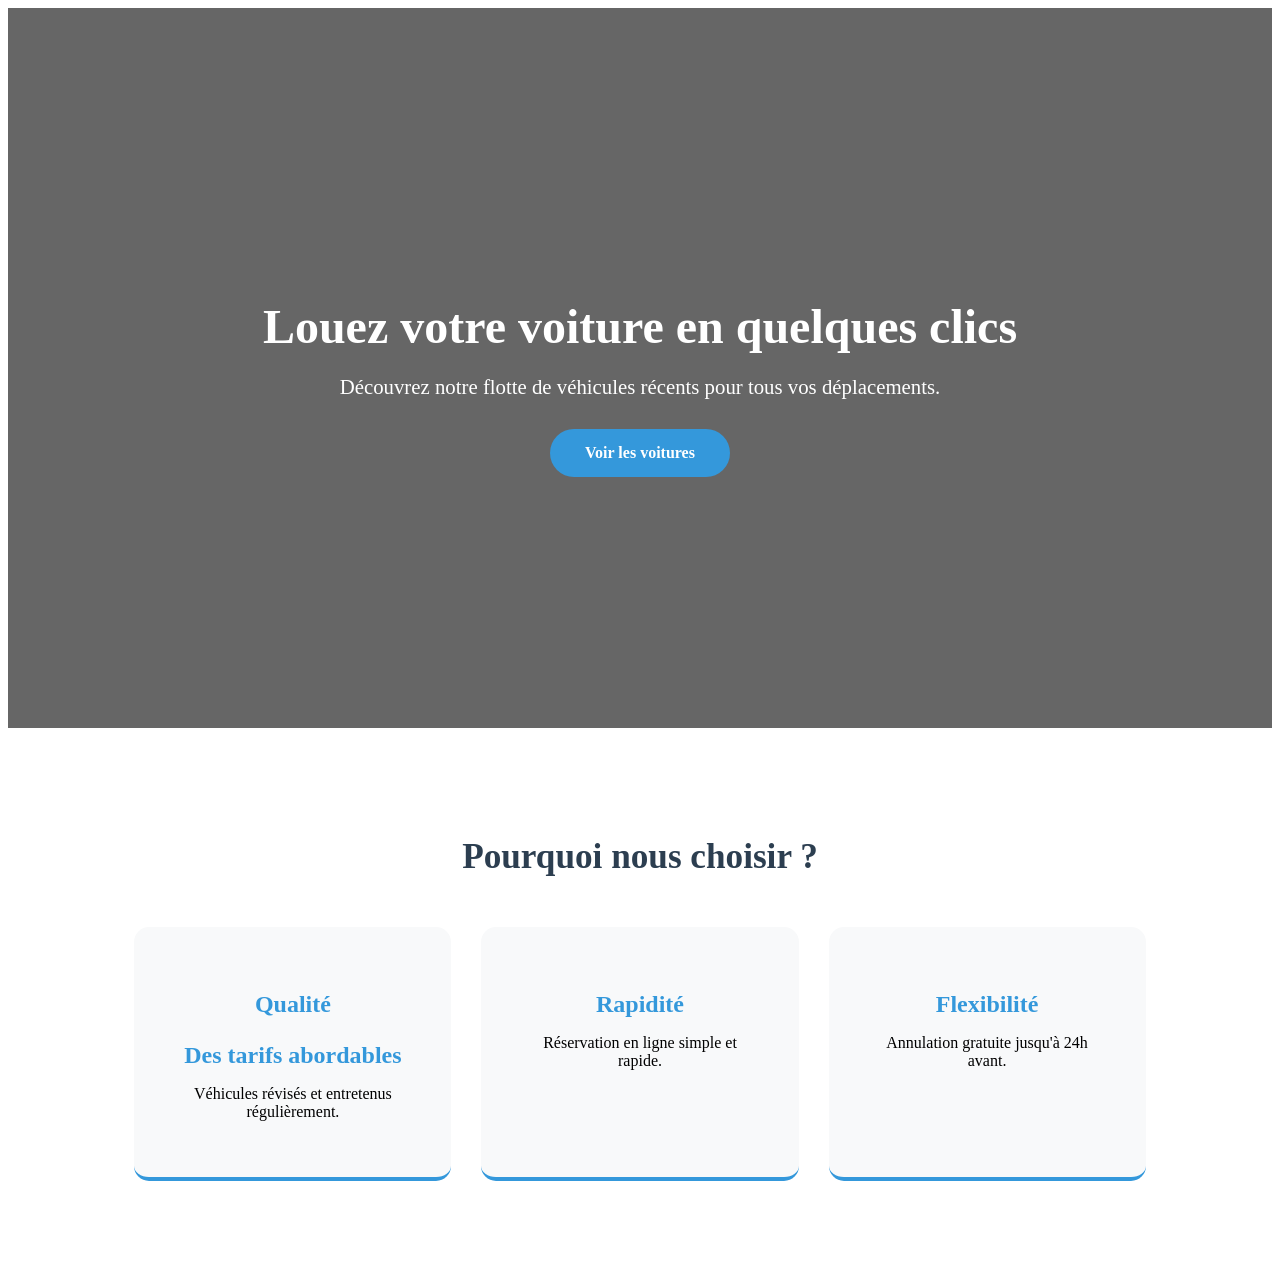
<file: index.html>
<!DOCTYPE html>
<html lang="fr">
<head>
    <meta charset="UTF-8">
    <meta name="viewport" content="width=device-width, initial-scale=1.0">
    <title> Accueil - Luxe Car Rental </title>
    <link rel="stylesheet" href="../Style.css/Acc.css">
</head>
<body>

    <main>
    <section >
        <div >
            <h1>Louez votre voiture en quelques clics</h1>
            <p>Découvrez notre flotte de véhicules récents pour tous vos déplacements.</p>
            <a href="catalogue.html" >Voir les voitures</a>
        </div>
        </section>
<section >
<h2>Pourquoi nous choisir ?</h2>
   <div>
     <article>
      <h3>Qualité</h3>
        <h3>Des tarifs abordables</h3>
        <p>Véhicules révisés et entretenus régulièrement.</p>
        </article>
        <article>
                    <h3>Rapidité</h3>
                    <p>Réservation en ligne simple et rapide.</p>
                </article>
                <article>
                    <h3>Flexibilité</h3>
                    <p>Annulation gratuite jusqu'à 24h avant.</p>
                </article>
            </div>
        </section>
    </main>
</body>
</html>
</file>
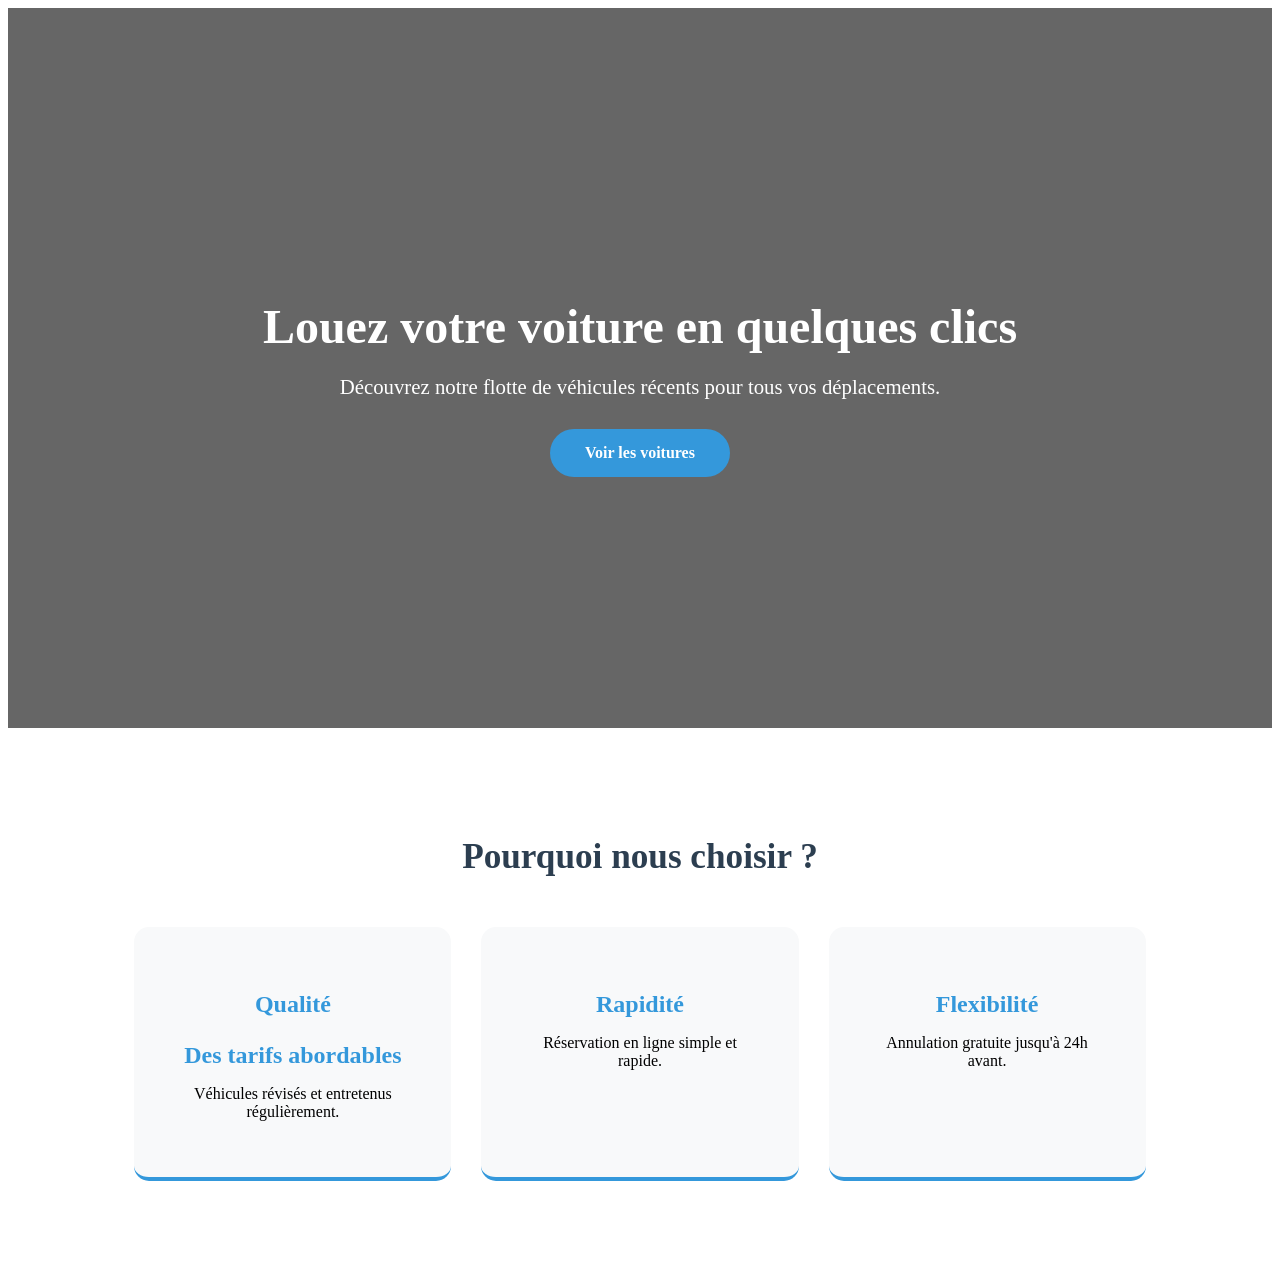
<file: Acc.html>
<!DOCTYPE html>
<html lang="fr">
<head>
    <meta charset="UTF-8">
    <meta name="viewport" content="width=device-width, initial-scale=1.0">
    <title> Accueil - Luxe Car Rental </title>
    <link rel="stylesheet" href="../Style.css/Acc.css">
</head>
<body>

    <main>
    <section >
        <div >
            <h1>Louez votre voiture en quelques clics</h1>
            <p>Découvrez notre flotte de véhicules récents pour tous vos déplacements.</p>
            <a href="catalogue.html" >Voir les voitures</a>
        </div>
        </section>
<section >
<h2>Pourquoi nous choisir ?</h2>
   <div>
     <article>
      <h3>Qualité</h3>
        <h3>Des tarifs abordables</h3>
        <p>Véhicules révisés et entretenus régulièrement.</p>
        </article>
        <article>
                    <h3>Rapidité</h3>
                    <p>Réservation en ligne simple et rapide.</p>
                </article>
                <article>
                    <h3>Flexibilité</h3>
                    <p>Annulation gratuite jusqu'à 24h avant.</p>
                </article>
            </div>
        </section>
    </main>
</body>
</html>
</file>
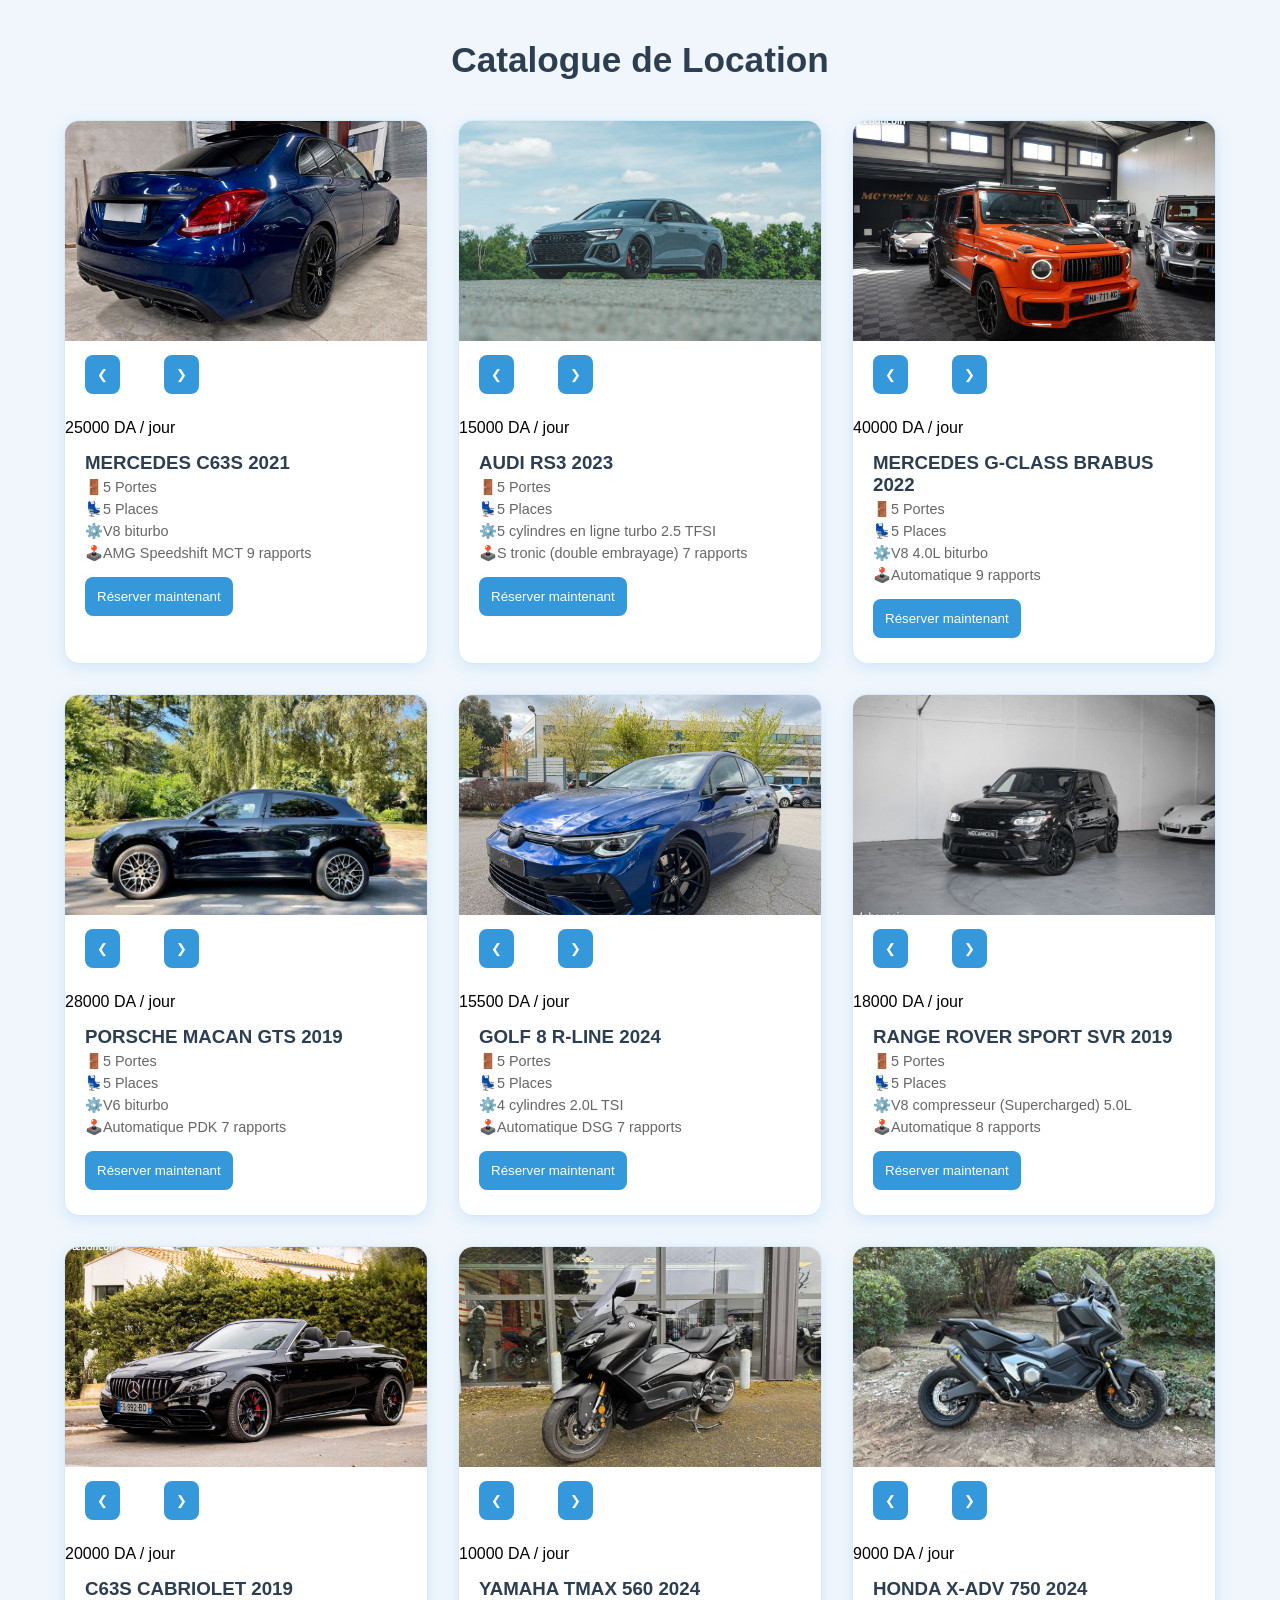
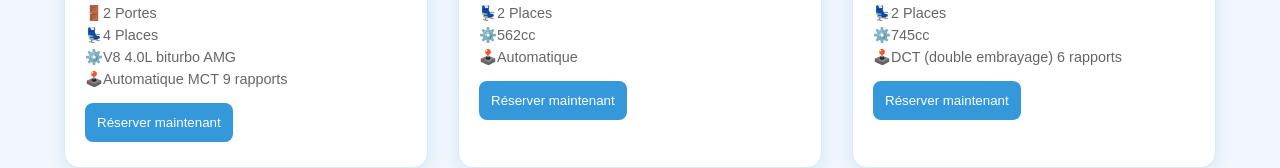
<file: catalogue.html>
<!DOCTYPE html>
<html lang="fr">
<head>
    <meta charset="UTF-8">
    <meta name="viewport" content="width=device-width, initial-scale=1.0">
    <title>Luxe Car Rental</title>
    <link rel="stylesheet" href="../Style.css/catalogue.css">
</head>
<body>
    <header>
        <h2>Catalogue de Location</h2>
    </header>

    <div id="catalogue" class="container"></div>

    <script src="../javascript/catalogue.js"></script>
</body>
</html>
</file>
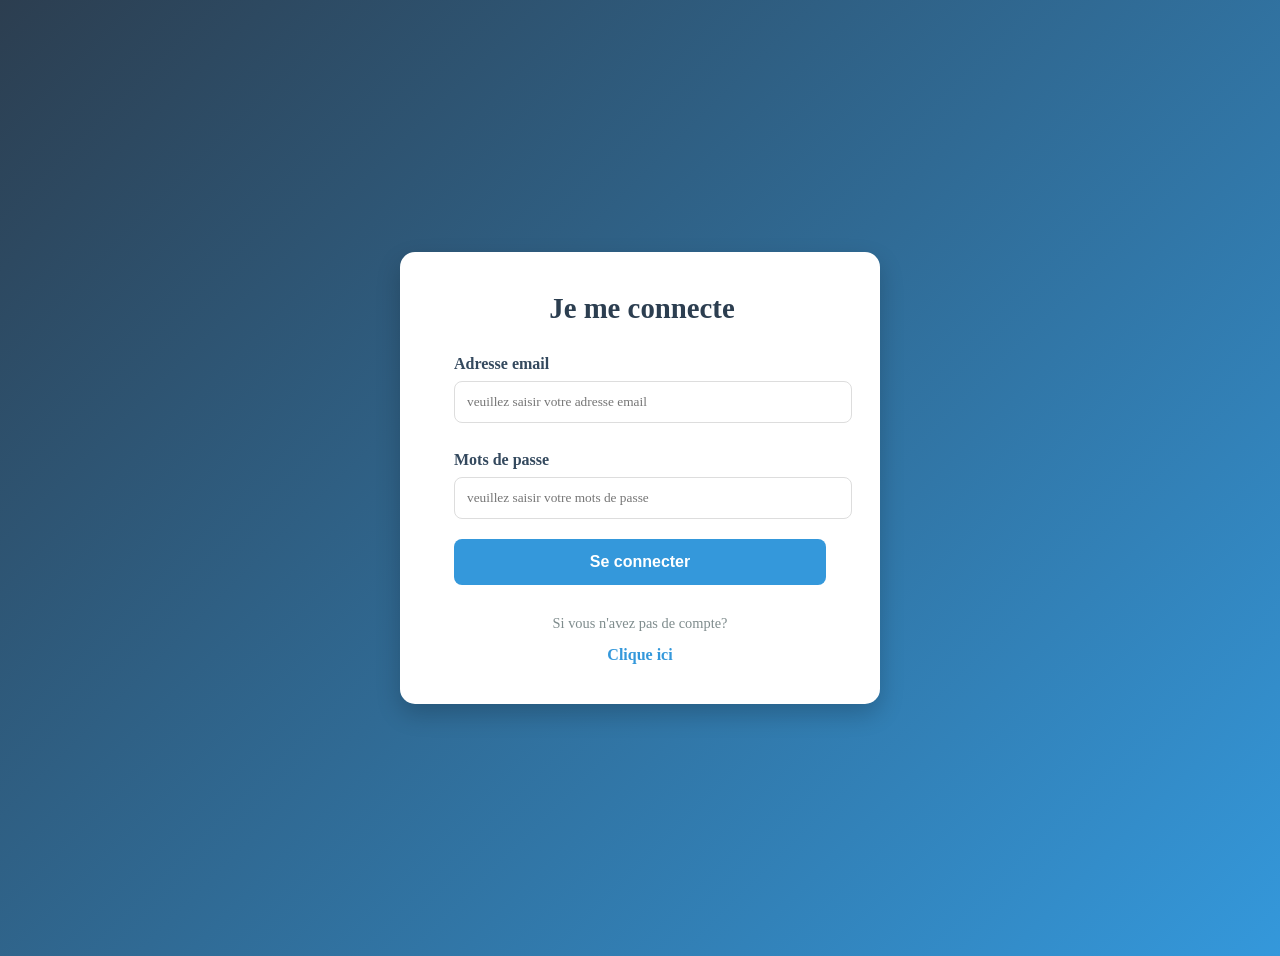
<file: cnx.html>
<!DOCTYPE html>
<html lang="fr">
<head>
    <meta charset="UTF-8">
    <meta name="viewport" content="width=device-width, initial-scale=1.0">
    <title>Connexion - Luxe Car Rental</title>
    <link rel="stylesheet" href="../Style.css/cnx.css">
</head>
<body>
    <form  action="cnx.html"  method="post"> 
        <fieldset>
            <legend>Je me connecte  </legend>
            <label for="adresse">Adresse email</label>
         <input type="email" name="EM" id="adresse"  placeholder="veuillez saisir votre adresse email  "><br><br>
         <label for="mdp" > Mots de passe</label>
         <input type="password" name="mp" id="mdp" placeholder="veuillez saisir votre mots de passe "><br>
         <input type="submit" value="Se connecter">
        </fieldset>
      <p>Si vous n'avez pas de compte?</p> <a href="Inscr.html"> Clique ici </a>
      
        
        </form>

</body>
</html>
</file>
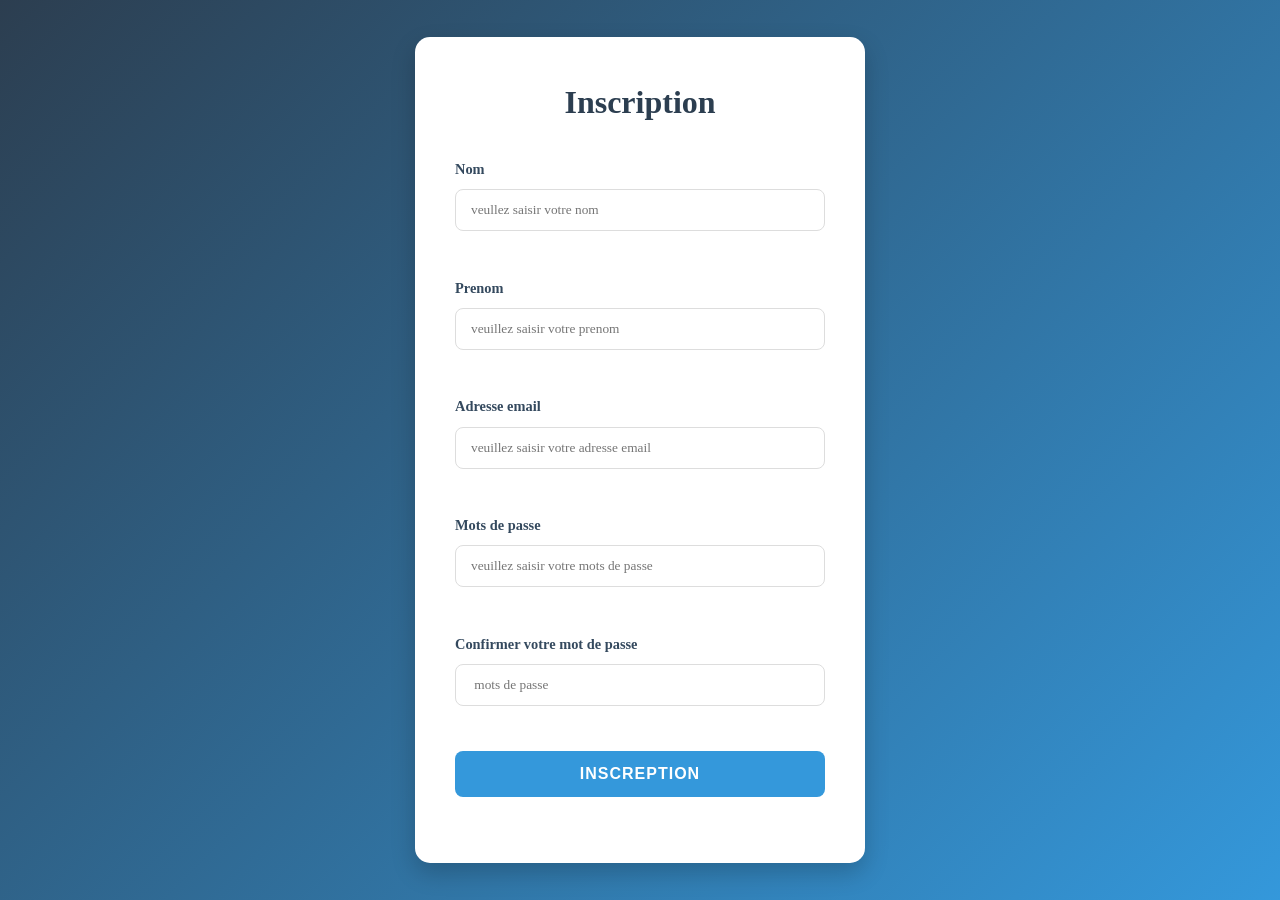
<file: Inscr.html>
<!DOCTYPE html>
<html lang="fr">
    <head>
        <meta charset="UTF-8">
        <meta name="viewport" content="width=device-width, initial-scale=1.0">
        <title>Inscription - Luxe Car Rental</title>
        <link rel="stylesheet" href="../Style.css/projet.css"> 
        <link rel="stylesheet" href="../Style.css/insc.css">
    </head>
<body>
    <form  action="Inscr.html" method="post">
        <fieldset>
            <legend>inscription</legend>
            <label for="nom" > Nom </label> 
            <input type="text" name="nom" id="nom" placeholder="veullez saisir votre nom" required> <br><br>
            <label for="prenom" >Prenom</label> 
            <input type="text" name="prenom" id="prenom" placeholder="veuillez saisir votre prenom" required> <br><br>
            <label for="eml" >Adresse email</label>
         <input type="email" name="eml" id="eml" placeholder="veuillez saisir votre adresse email " required> <br><br>
    
         <label for="mdp1">Mots de passe </label>
         <input type="password" name="mp1" id="mdp1"  placeholder="veuillez saisir votre mots de passe " required> <br><br>
         <label for="mdp2" >Confirmer votre mot de passe </label>
         <input type="password" name="mp2" id="mdp2" placeholder=" mots de passe " required> <br><br>
         <input type="submit" value="inscreption"/> <br><br>
        </fieldset>
        
        </form>
        <script src="../javascript/Insc.js"></script>

</body>
</html>
</file>
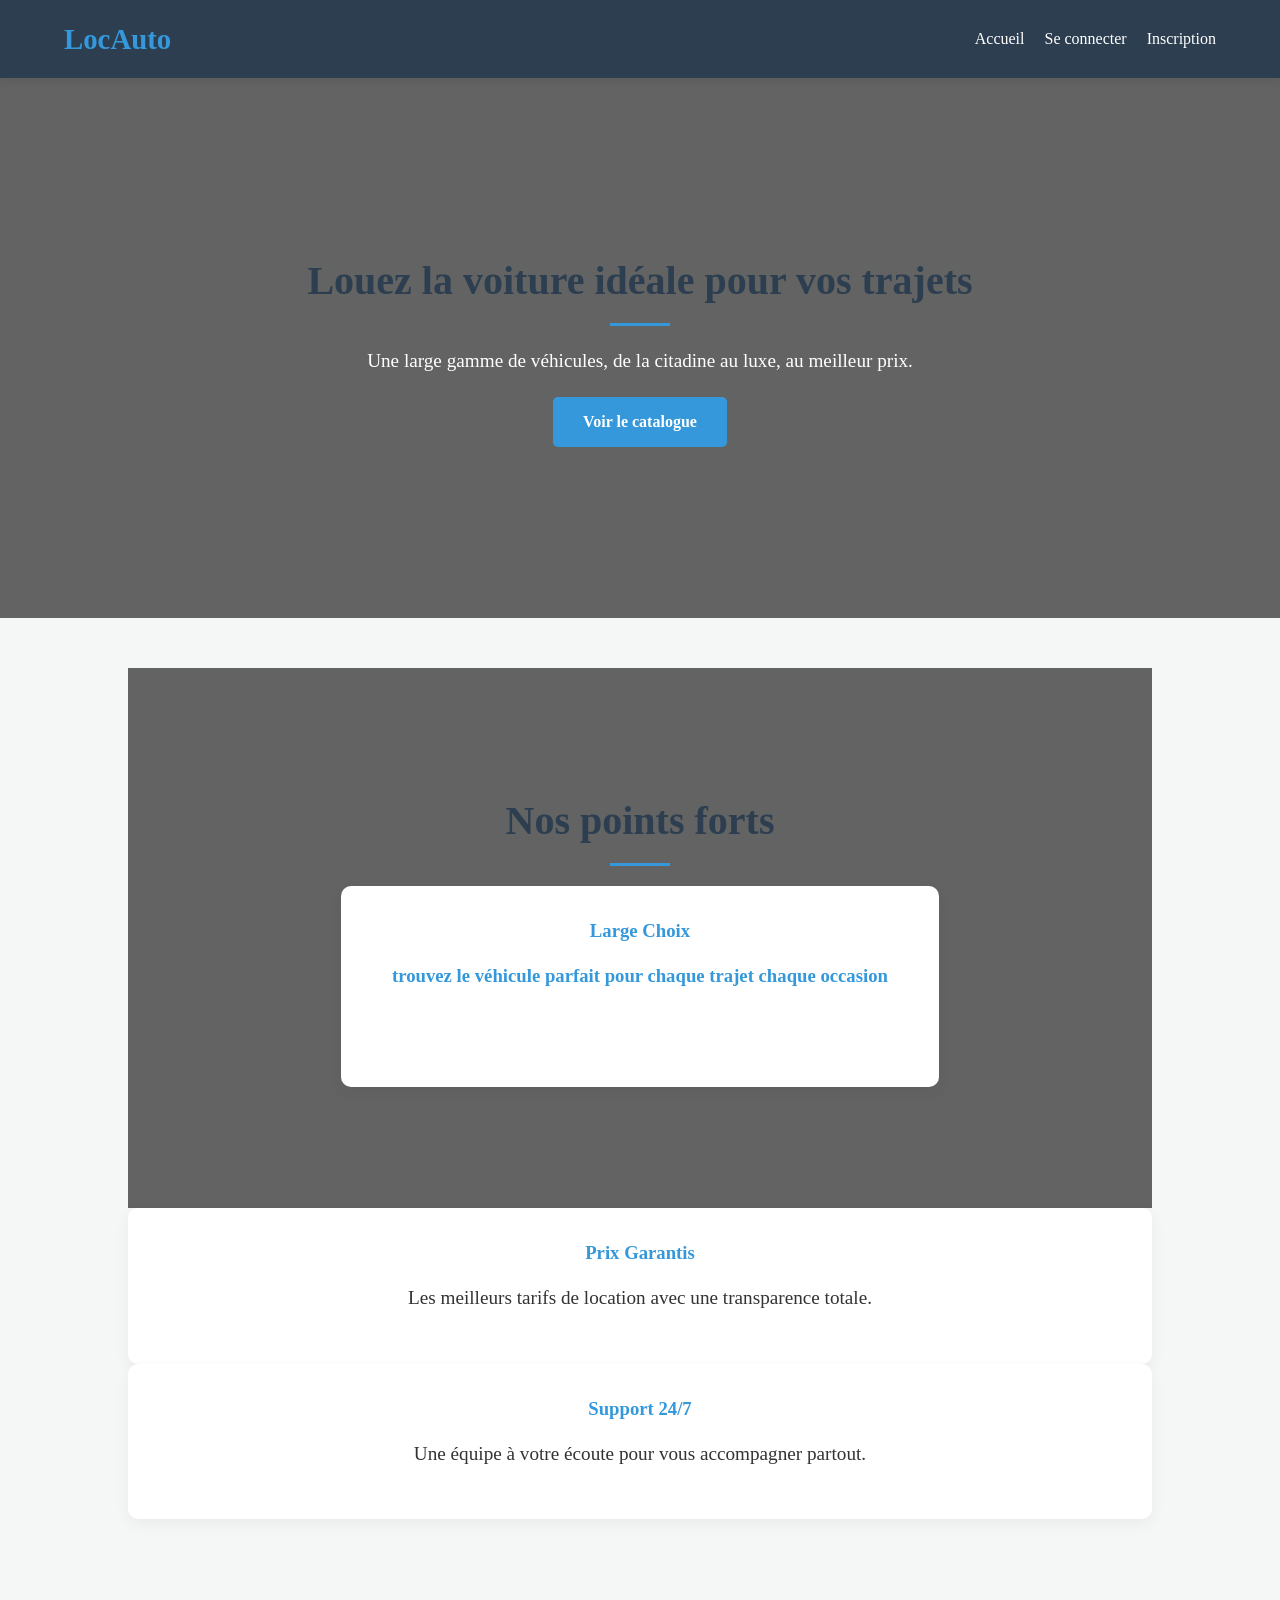
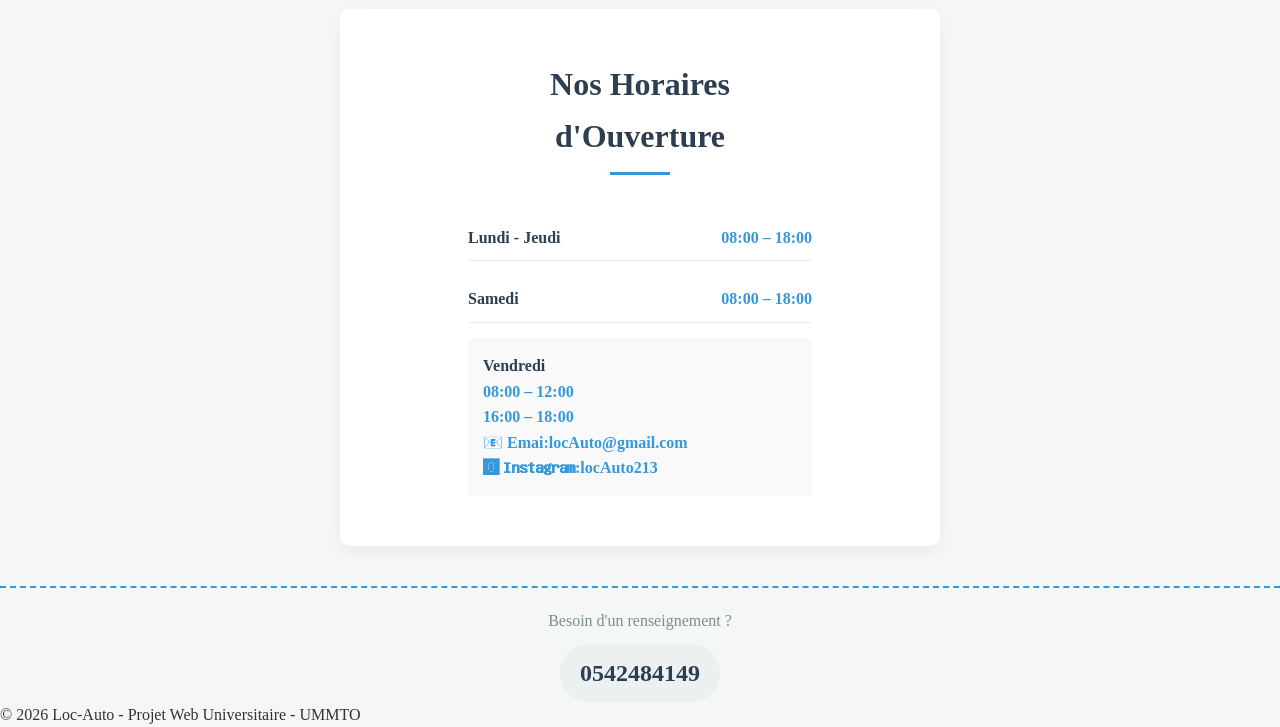
<file: projet.html>
<!DOCTYPE html>
<html lang="fr">
<head>
    <meta charset="UTF-8">
    <meta name="viewport" content="width=device-width, initial-scale=1.0">
    <title>loc-Auto | Luxe Car Rental</title>
    <link rel="stylesheet" href="../Style.css/projet.css">
</head>
<body>

<header>
        <h1>LocAuto</h1>
        <nav>
            <ul>
                <li><a href="Acc.html">Accueil</a></li>
                <li><a href="cnx.html">Se connecter</a></li>
                <li><a href="./Inscr.html">Inscription</a></li>
            </ul>
        </nav>
</header>

    <main>
        <section >
            <h2>Louez la voiture idéale pour vos trajets</h2>
            <p>Une large gamme de véhicules, de la citadine au luxe, au meilleur prix.</p>
            <a href="catalogue.html">Voir le catalogue</a>
        </section>

        <section >
            <section>
                <h2>Nos points forts</h2>
                <div class="section-points-forts"> <article>
                        <h3>Large Choix</h3>
                        <h3> trouvez le véhicule parfait pour chaque trajet chaque occasion</h3>
                        <p>Des SUV, des citadines et des voitures de luxe adaptées à vos besoins.</p>
                    </article>
                    </div>
            </section>
            <article>
                <h3>Prix Garantis</h3>
                <p>Les meilleurs tarifs de location avec une transparence totale.</p>
            </article>
            
            <article>
                <h3>Support 24/7</h3>
                <p>Une équipe à votre écoute pour vous accompagner partout.</p>
            </article>
        </section>
    </main>
    <section class="horaires">
        <h2>Nos Horaires d'Ouverture</h2>
        <div class="horaires-container">
            <div class="horaire-item">
                <strong>Lundi - Jeudi</strong>
                <span>08:00 – 18:00</span>
            </div>
            <div class="horaire-item">
                <strong>Samedi</strong>
                <span>08:00 – 18:00</span>
            </div>
            <div class="horaire-item vendredi">
                <strong>Vendredi</strong>
                <span>08:00 – 12:00</span>
                <span>16:00 – 18:00</span>
                <span>📧  Emai:locAuto@gmail.com </span>
                <span>  🅾  𝐈𝐧𝐬𝐭𝐚𝐠𝐫𝐚𝐦:locAuto213 </span>
            </div>
        </div>
    </section>
    <div class="contact-info">
        <p>Besoin d'un renseignement ?</p>
        <a href="tel:+213542484149" class="phone-link">
             0542484149 
        </a>
    </div>
    
        <p>© 2026 Loc-Auto - Projet Web Universitaire - UMMTO</p>
    
</body>
</html>
</file>
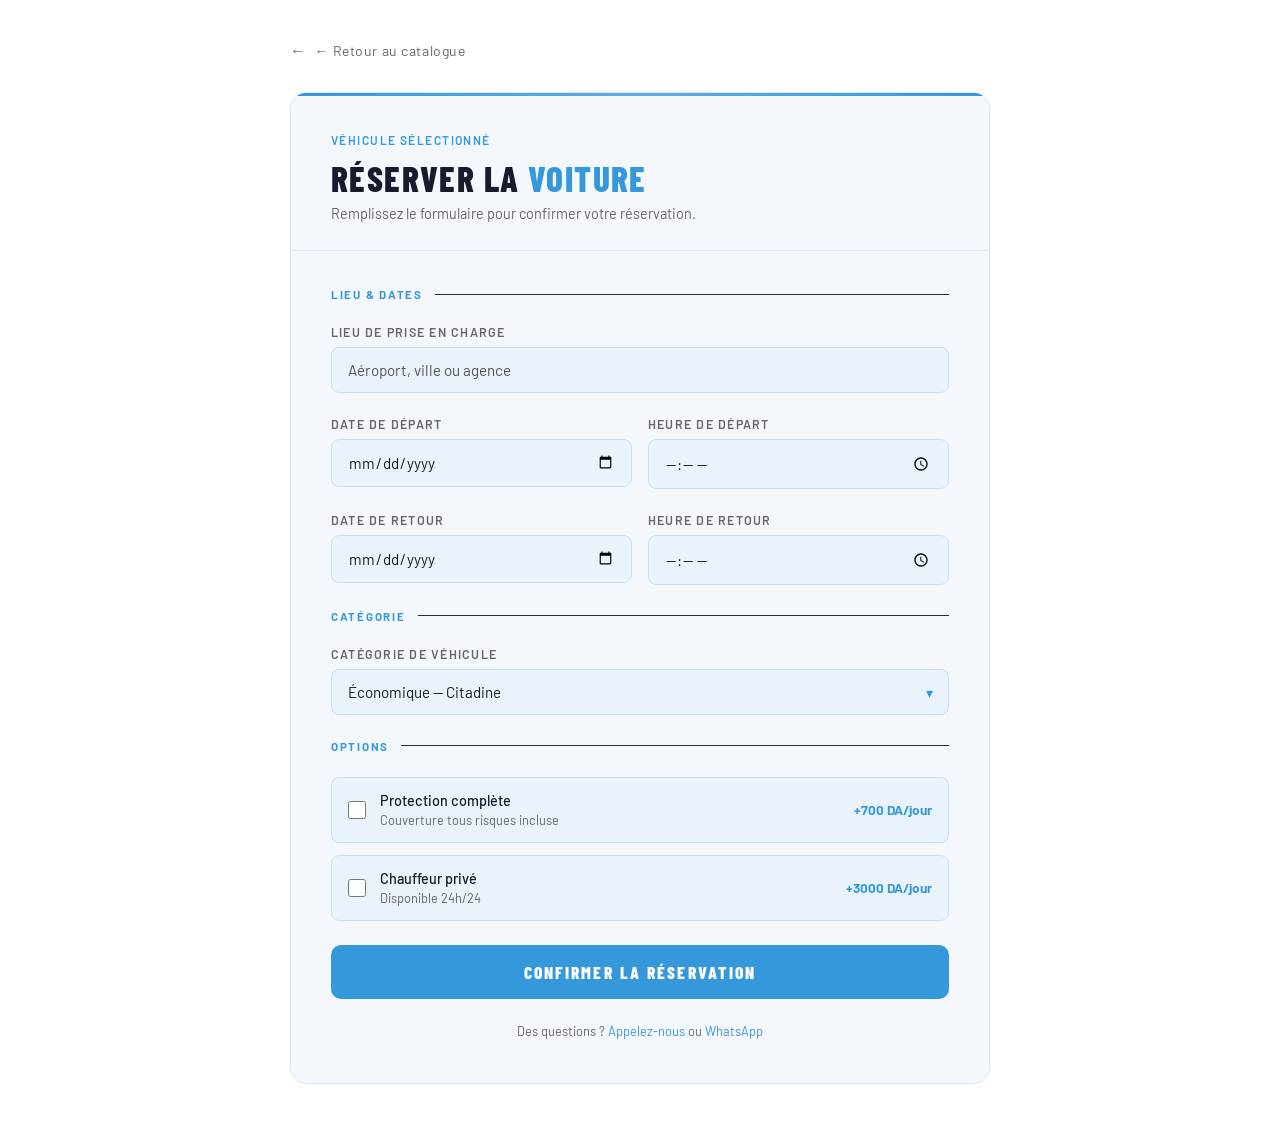
<file: res.html>
<!DOCTYPE html>
<html lang="fr">
<head>
    <meta charset="UTF-8">
    <meta name="viewport" content="width=device-width, initial-scale=1.0">
    <title>Réservation — Luxe Car Rental</title>
    <link rel="preconnect" href="https://fonts.googleapis.com">
    <link href="https://fonts.googleapis.com/css2?family=Barlow:wght@400;500;600;700&family=Barlow+Condensed:wght@700;800&display=swap" rel="stylesheet">
    <link rel="stylesheet" href="../Style.css/res.css">
</head>
<body>

<div class="booking-wrapper">

    <a class="back-link" href="catalogue.html">← Retour au catalogue</a>

    <div class="booking-container">

        <div class="booking-header">
            <span class="label-voiture" id="label-voiture">Véhicule sélectionné</span>
            <h2>Réserver la <span class="modele-nom" id="nom-modele">voiture</span></h2>
            <p id="sous-titre">Remplissez le formulaire pour confirmer votre réservation.</p>
        </div>

        <form class="booking-form" id="form-reservation" novalidate>

            <div class="section-label">Lieu &amp; Dates</div>

            <div class="input-group">
                <label for="location">Lieu de prise en charge</label>
                <input type="text" id="location" name="location"
                       placeholder="Aéroport, ville ou agence" required>
            </div>

            <div class="row">
                <div class="input-group">
                    <label for="pickup-date">Date de départ</label>
                    <input type="date" id="pickup-date" name="pickup-date" required>
                </div>
                <div class="input-group">
                    <label for="pickup-time">Heure de départ</label>
                    <input type="time" id="pickup-time" name="pickup-time" required>
                </div>
            </div>

            <div class="row">
                <div class="input-group">
                    <label for="return-date">Date de retour</label>
                    <input type="date" id="return-date" name="return-date" required>
                </div>
                <div class="input-group">
                    <label for="return-time">Heure de retour</label>
                    <input type="time" id="return-time" name="return-time" required>
                </div>
            </div>

            <div class="section-label">Catégorie</div>

            <div class="input-group">
                <label for="car-category">Catégorie de véhicule</label>
                <div class="select-wrapper">
                    <select id="car-category" name="car-category">
                        <option value="eco">Économique — Citadine</option>
                        <option value="suv">SUV / Break</option>
                        <option value="luxury">Luxe / Sport</option>
                        <option value="moto">Moto / Scooter</option>
                        <option value="util">Utilitaire</option>
                    </select>
                </div>
            </div>

            <div class="section-label">Options</div>

            <div class="options-group">
                <label class="option-item">
                    <input type="checkbox" name="insurance" id="opt-assurance">
                    <div class="option-text">
                        <span>Protection complète</span>
                        <small>Couverture tous risques incluse</small>
                    </div>
                    <span class="option-prix">+700 DA/jour</span>
                </label>
                <label class="option-item">
                    <input type="checkbox" name="chauffeur" id="opt-chauffeur">
                    <div class="option-text">
                        <span>Chauffeur privé</span>
                        <small>Disponible 24h/24</small>
                    </div>
                    <span class="option-prix">+3000 DA/jour</span>
                </label>
            </div>

            <div class="recap-prix" id="recap">
                <div class="recap-ligne">
                    <span id="recap-label">Location (1 jour)</span>
                    <span id="recap-base">—</span>
                </div>
                <div class="recap-ligne" id="recap-assurance-ligne">
                    <span>Protection complète</span>
                    <span id="recap-assurance">—</span>
                </div>
                <div class="recap-ligne" id="recap-chauffeur-ligne">
                    <span>Chauffeur privé</span>
                    <span id="recap-chauffeur">—</span>
                </div>
                <div class="recap-ligne total">
                    <span>Total estimé</span>
                    <span class="montant" id="recap-total">—</span>
                </div>
            </div>

            <button type="submit" class="submit-btn">Confirmer la réservation</button>

            <div class="msg-succes" id="msg-succes">
                <strong>✓ Demande envoyée avec succès !</strong>
                Notre équipe vous contactera dans les plus brefs délais.
            </div>

            <p class="contact-note">
                Des questions ? <a href="tel:+21376789876">Appelez-nous</a> ou
                <a href="https://wa.me/213552545656" target="_blank">WhatsApp</a>
            </p>

        </form>
    </div>
</div>


<script src="../javascript/res.js"></script>

</body>
</html>
</file>
<file: Style.css/Acc.css>
section:first-of-type {
    background: linear-gradient(rgba(0,0,0,0.6), rgba(0,0,0,0.6)), 
                url('https://images.unsplash.com/photo-1492144534655-ae79c964c9d7?auto=format&fit=crop&q=80&w=1920') no-repeat center center/cover;
    height: 80vh;
    display: flex;
    justify-content: center;
    align-items: center;
    text-align: center;
    color: #fff;
}

section:first-of-type h1 {
    font-size: 3rem;
    margin-bottom: 20px;
    font-weight: 600;
}

section:first-of-type p {
    font-size: 1.3rem;
    margin-bottom: 30px;
}

section:first-of-type a {
    display: inline-block;
    background: #3498db;
    color: #fff;
    padding: 15px 35px;
    text-decoration: none;
    border-radius: 50px;
    font-weight: 600;
    transition: all 0.3s ease;
}

section:first-of-type a:hover {
    background: #2980b9;
    transform: scale(1.05);
}

section:last-of-type {
    padding: 80px 10%;
    background-color: #fff;
}

section:last-of-type h2 {
    text-align: center;
    font-size: 2.2rem;
    color: #2c3e50;
    margin-bottom: 50px;
}

section:last-of-type > div {
    display: grid;
    grid-template-columns: repeat(auto-fit, minmax(280px, 1fr));
    gap: 30px;
}

section:last-of-type article {
    padding: 40px;
    background: #f8f9fa;
    border-radius: 15px;
    text-align: center;
    border-bottom: 4px solid #3498db;
    transition: transform 0.3s ease;
}

section:last-of-type article:hover {
    transform: translateY(-10px);
}

section:last-of-type article h3 {
    color: #3498db;
    margin-bottom: 15px;
    font-size: 1.5rem;
}
</file>
<file: Style.css/catalogue.css>
* {
    margin: 0;
    padding: 0;
    box-sizing: border-box;
}

body {
    font-family: 'Segoe UI', sans-serif;
    background-color: #f0f6fc;
}

h2 {
    text-align: center;
    margin: 40px 0;
    font-size: 2.2rem;
    color: #2c3e50;
    grid-column: 1 / -1;
}

.grid-catalogue {
    display: grid;
    grid-template-columns: repeat(auto-fit, minmax(300px, 1fr));
    gap: 30px;
    padding: 0 5%;
    max-width: 1400px;
    margin: 0 auto;
}

article {
    background: #fff;
    border-radius: 15px;
    overflow: hidden;
    box-shadow: 0 4px 15px rgba(52, 152, 219, 0.15);
    transition: transform 0.3s ease;
    display: flex;
    flex-direction: column;
    border: 1px solid #d6eaf8;
}

article:hover {
    transform: translateY(-8px);
}

article img {
    width: 100%;
    height: 220px;
    object-fit: cover;
    cursor: zoom-in;
}

article h3 {
    padding: 15px 20px 5px;
    color: #2c3e50;
}

.specs {
    list-style: none;
    padding: 0 20px;
    flex-grow: 1;
}

.specs li {
    font-size: 0.9rem;
    color: #666;
    margin-bottom: 5px;
}

article p {
    padding: 10px 20px;
    font-weight: 600;
    color: #2980b9;
}

article button {
    margin: 10px 20px 25px;
    padding: 12px;
    border: none;
    background-color: #3498db;
    color: white;
    border-radius: 8px;
    cursor: pointer;
    transition: background-color 0.2s ease;
}

article button:hover {
    background-color: #2980b9;
}

.lightbox {
    position: fixed;
    top: 0;
    left: 0;
    width: 100%;
    height: 100%;
    background: rgba(21, 67, 99, 0.92);
    z-index: 2000;
    display: flex;
    justify-content: center;
    align-items: center;
    opacity: 0;
    visibility: hidden;
    transition: 0.4s;
}

.lightbox:target {
    opacity: 1;
    visibility: visible;
}

.lightbox img {
    max-width: 90%;
    max-height: 80%;
    border-radius: 4px;
}

.lightbox .close {
    position: absolute;
    top: 20px;
    right: 40px;
    color: #aed6f1;
    font-size: 50px;
    text-decoration: none;
}

#fenetre-location {
    position: fixed;
    top: 50%;
    left: 50%;
    transform: translate(-50%, -50%);
    background: white;
    padding: 30px;
    border-radius: 12px;
    z-index: 1500;
    display: none;
    width: 90%;
    max-width: 450px;
    box-shadow: 0 0 50px rgba(52, 152, 219, 0.4);
    border-top: 4px solid #3498db;
}

#fenetre-location h3 {
    color: #2c3e50;
    margin-bottom: 20px;
    font-size: 1.3rem;
}

#fenetre-location label {
    display: block;
    color: #2c3e50;
    font-weight: 600;
    margin-bottom: 5px;
}

#fenetre-location input[type="date"],
#fenetre-location input[type="number"] {
    width: 100%;
    padding: 10px;
    border: 1px solid #d6eaf8;
    border-radius: 8px;
    margin-bottom: 15px;
    font-size: 1rem;
    color: #2c3e50;
}

#fenetre-location input[type="submit"] {
    width: 100%;
    padding: 12px;
    background-color: #3498db;
    color: white;
    border: none;
    border-radius: 8px;
    cursor: pointer;
    font-size: 1rem;
    transition: background-color 0.2s ease;
}

#fenetre-location input[type="submit"]:hover {
    background-color: #2980b9;
}

#fenetre-location button {
    width: 100%;
    padding: 12px;
    background-color: #ecf0f1;
    color: #2c3e50;
    border: none;
    border-radius: 8px;
    cursor: pointer;
    font-size: 1rem;
    margin-top: 10px;
    transition: background-color 0.2s ease;
}

#fenetre-location button:hover {
    background-color: #d6eaf8;
}
</file>
<file: Style.css/cnx.css>
body {
    display: flex;
    justify-content: center;
    align-items: center;
    min-height: 100vh;
    background: linear-gradient(135deg, #2c3e50 0%, #3498db 100%);
    padding: 20px;
    flex-direction: column; 
}

form {
    background: #fff;
    padding: 40px;
    border-radius: 15px;
    box-shadow: 0 10px 25px rgba(0,0,0,0.2);
    width: 100%;
    max-width: 400px;
    text-align: center;
}

fieldset {
    border: none;
    margin-bottom: 20px;
}

legend {
    font-size: 1.8rem;
    font-weight: 600;
    color: #2c3e50;
    margin-bottom: 25px;
    width: 100%;
}

label {
    display: block;
    text-align: left;
    margin-bottom: 8px;
    font-weight: 600;
    color: #34495e;
}

input[type="email"],
input[type="password"] {
    width: 100%;
    padding: 12px;
    margin-bottom: 10px;
    border: 1px solid #ddd;
    border-radius: 8px;
    font-family: inherit;
}

input:focus {
    outline: none;
    border-color: #3498db;
    box-shadow: 0 0 8px rgba(52, 152, 219, 0.2);
}

input[type="submit"] {
    width: 100%;
    padding: 14px;
    background-color: #3498db;
    color: white;
    border: none;
    border-radius: 8px;
    font-size: 1rem;
    font-weight: 600;
    cursor: pointer;
    transition: background 0.3s;
    margin-top: 10px;
}

input[type="submit"]:hover {
    background-color: #2980b9;
}


p {
    margin-top: 20px;
    font-size: 0.9rem;
    color: #7f8c8d;
}

a[href="Inscr.html"] {
    color: #3498db;
    text-decoration: none;
    font-weight: 600;
    transition: color 0.3s;
}

a[href="Inscr.html"]:hover {
    color: #2c3e50;
    text-decoration: underline;
}
</file>
<file: Style.css/projet.css>
* {
    margin: 0;
    padding: 0;
    box-sizing: border-box;
}

body {
  
    line-height: 1.6;
    color: #333;
    background-color: #f4f7f6;
}

header {
    background: #2c3e50;
    color: #fff;
    padding: 1rem 5%;
    display: flex;
    justify-content: space-between;
    align-items: center;
    position: sticky;
    top: 0;
    z-index: 1000;
    box-shadow: 0 2px 10px rgba(0,0,0,0.1);
}

header h1 {
    font-size: 1.8rem;
    font-weight: 600;
    color: #3498db;
}

nav ul {
    list-style: none;
    display: flex;
}

nav ul li {
    margin-left: 20px;
}

nav ul li a {
    color: #fff;
    text-decoration: none;
   
    transition: color 0.3s;
}

nav ul li a:hover {
    color: #3498db;
}

main section:first-of-type {
    background: linear-gradient(rgba(0,0,0,0.6), rgba(0,0,0,0.6)), 
                url('https://images.unsplash.com/photo-1492144534655-ae79c964c9d7?auto=format&fit=crop&q=80&w=1920') no-repeat center center/cover;
    height: 60vh;
    display: flex;
    flex-direction: column;
    justify-content: center;
    align-items: center;
    text-align: center;
    color: #fff;
    padding: 0 20px;
}

main section h2 {
    font-size: 2.5rem;
    margin-bottom: 10px;
}

main section p {
    font-size: 1.2rem;
    margin-bottom: 20px;
}

main section a {
    display: inline-block;
    background: #3498db;
    color: #fff;
    padding: 12px 30px;
    text-decoration: none;
    border-radius: 5px;
    font-weight: 600;
    transition: background 0.3s;
}

main section a:hover {
    background: #2980b9;
}

section:last-of-type {
    padding: 50px 10%;
    text-align: center;
}

section h2 {
    margin-bottom: 40px;
    font-size: 2rem;
    color: #2c3e50;
    position: relative;
}

section h2::after {
    content: '';
    width: 60px;
    height: 3px;
    background: #3498db;
    display: block;
    margin: 10px auto;
}

.section-points-forts { 
    display: grid;
    grid-template-columns: repeat(auto-fit, minmax(250px, 1fr));
    gap: 20px;
}

article {
    background: #fff;
    padding: 30px;
    border-radius: 10px;
    box-shadow: 0 5px 15px rgba(0,0,0,0.05);
    transition: transform 0.3s;
}

article:hover {
    transform: translateY(-10px);
}

article h3 {
    color: #3498db;
    margin-bottom: 15px;
}

footer {
    text-align: center;
    padding: 20px;
    background: #2c3e50;
    color: #bdc3c7;
    margin-top: 40px;
    font-size: 0.9rem;
}
.horaires {
    background: #fff;
    border-radius: 10px;
    box-shadow: 0 5px 15px rgba(0,0,0,0.05);
    margin: 40px auto;
    max-width: 600px;
    padding: 30px;
}

.horaires-container {
    display: flex;
    flex-direction: column;
    gap: 15px;
    margin-top: 20px;
}

.horaire-item {
    display: flex;
    justify-content: space-between;
    align-items: center;
    padding: 10px 0;
    border-bottom: 1px solid #eee;
}

.horaire-item:last-child {
    border-bottom: none;
}

.horaire-item strong {
    color: #2c3e50;
}

.horaire-item span {
    color: #3498db;
    font-weight: bold;
}

.vendredi {
    background: #f9f9f9;
    padding: 15px;
    border-radius: 5px;
    flex-direction: column;
    align-items: flex-start;
}
.contact-info {
    text-align: center;
    margin-top: 30px;
    padding-top: 20px;
    border-top: 2px dashed #3498db;
}

.contact-info p {
    margin-bottom: 10px;
    color: #7f8c8d;
}

.phone-link {
    display: inline-block;
    color: #2c3e50;
    font-size: 1.5rem;
    font-weight: bold;
    text-decoration: none;
    background: #ecf0f1;
    padding: 10px 20px;
    border-radius: 50px;
    transition: all 0.3s ease;
}

.phone-link:hover {
    background: #3498db;
    color: #fff;
    transform: scale(1.05);
}
</file>
<file: Style.css/insc.css>
body {
    display: flex;
    justify-content: center;
    align-items: center;
    min-height: 100vh; 
    background: linear-gradient(135deg, #2c3e50 0%, #3498db 100%);
    padding: 20px;
}

form {
    background: #fff;
    padding: 40px;
    border-radius: 15px;
    box-shadow: 0 10px 25px rgba(0,0,0,0.2);
    width: 100%;
    max-width: 450px;
}

fieldset {
    border: none;
}

legend {
    font-size: 2rem;
    font-weight: 600;
    color: #2c3e50;
    margin-bottom: 30px;
    text-align: center;
    width: 100%;
    text-transform: capitalize;
}

label {
    display: block;
    margin-bottom: 8px;
    font-weight: 600;
    color: #34495e;
    font-size: 0.9rem;
}

input[type="text"],
input[type="email"],
input[type="password"] {
    width: 100%;
    padding: 12px 15px;
    margin-bottom: 20px;
    border: 1px solid #ddd;
    border-radius: 8px;
    font-family: inherit;
    transition: border-color 0.3s, box-shadow 0.3s;
}

input:focus {
    outline: none;
    border-color: #3498db;
    box-shadow: 0 0 8px rgba(52, 152, 219, 0.2);
}

input[type="submit"] {
    width: 100%;
    padding: 14px;
    background-color: #3498db;
    color: white;
    border: none;
    border-radius: 8px;
    font-size: 1rem;
    font-weight: 600;
    cursor: pointer;
    transition: background 0.3s ease;
    text-transform: uppercase;
    letter-spacing: 1px;
}

input[type="submit"]:hover {
    background-color: #2980b9;
}

@media (max-width: 480px) {
    form {
        padding: 20px;
    }
}
</file>
<file: Style.css/res.css>
*, *::before, *::after {
    margin: 0;
    padding: 0;
    box-sizing: border-box;
}

:root {
    --noir:        #ffffff;
    --gold:        #3498db;
    --gold-light:  #5dade2;
    --gris-fonce:  #f4f8fc;
    --gris-moyen:  #eaf2fb;
    --gris-clair:  #d6eaf8;
    --texte:       #1a1a2e;
    --texte-muted: #666;
    --blanc:       #1a1a2e;
    --radius:      12px;
    --vert:        #27ae60;
}

body {
    font-family: 'Barlow', sans-serif;
    background: var(--noir);
    color: var(--texte);
    min-height: 100vh;
    display: flex;
    align-items: center;
    justify-content: center;
    padding: 40px 20px;
}

.booking-wrapper {
    width: 100%;
    max-width: 700px;
}

.back-link {
    display: inline-flex;
    align-items: center;
    gap: 8px;
    color: var(--texte-muted);
    text-decoration: none;
    font-size: 0.875rem;
    letter-spacing: 0.04em;
    margin-bottom: 32px;
    transition: color 0.2s;
}

.back-link:hover {
    color: var(--gold);
}

.back-link::before {
    content: '←';
    font-size: 1rem;
}

.booking-container {
    background: var(--gris-fonce);
    border: 1px solid #d6eaf8;
    border-radius: 16px;
    overflow: hidden;
}

.booking-header {
    padding: 36px 40px 28px;
    border-bottom: 1px solid #d6eaf8;
    position: relative;
}

.booking-header::before {
    content: '';
    position: absolute;
    top: 0;
    left: 0;
    right: 0;
    height: 3px;
    background: linear-gradient(90deg, var(--gold), var(--gold-light), var(--gold));
}

.booking-header .label-voiture {
    display: inline-block;
    font-size: 0.75rem;
    font-weight: 600;
    letter-spacing: 0.12em;
    text-transform: uppercase;
    color: var(--gold);
    margin-bottom: 10px;
}

.booking-header h2 {
    font-family: 'Barlow Condensed', sans-serif;
    font-size: clamp(1.6rem, 4vw, 2.2rem);
    font-weight: 800;
    text-transform: uppercase;
    letter-spacing: 0.04em;
    color: var(--blanc);
    margin-bottom: 6px;
}

.booking-header h2 .modele-nom {
    color: var(--gold);
}

.booking-header p {
    color: var(--texte-muted);
    font-size: 0.9rem;
}

.booking-form {
    padding: 36px 40px 40px;
    display: flex;
    flex-direction: column;
    gap: 24px;
}

.input-group {
    display: flex;
    flex-direction: column;
    gap: 8px;
}

.input-group label {
    font-size: 0.78rem;
    font-weight: 600;
    letter-spacing: 0.1em;
    text-transform: uppercase;
    color: var(--texte-muted);
}

.input-group input,
.input-group select {
    width: 100%;
    padding: 13px 16px;
    background: var(--gris-moyen);
    border: 1px solid #c8e0f4;
    border-radius: 8px;
    color: var(--texte);
    font-family: 'Barlow', sans-serif;
    font-size: 0.95rem;
    outline: none;
    transition: border-color 0.25s, background 0.25s;
    -webkit-appearance: none;
    appearance: none;
}

.input-group input::placeholder {
    color: #555;
}

.input-group input:focus,
.input-group select:focus {
    border-color: var(--gold);
    background: #ddeefa;
}

input[type="date"],
input[type="time"] {
    color-scheme: light;
}

.select-wrapper {
    position: relative;
}

.select-wrapper::after {
    content: '▾';
    position: absolute;
    right: 16px;
    top: 50%;
    transform: translateY(-50%);
    color: var(--gold);
    pointer-events: none;
    font-size: 0.85rem;
}

.select-wrapper select {
    padding-right: 40px;
    cursor: pointer;
}

.select-wrapper select option {
    background: #f4f8fc;
    color: var(--texte);
}

.row {
    display: grid;
    grid-template-columns: 1fr 1fr;
    gap: 16px;
}

.section-label {
    font-size: 0.72rem;
    font-weight: 700;
    letter-spacing: 0.15em;
    text-transform: uppercase;
    color: var(--gold);
    display: flex;
    align-items: center;
    gap: 12px;
}

.section-label::after {
    content: '';
    flex: 1;
    height: 1px;
    background: #2a2a2a;
}

.options-group {
    display: flex;
    flex-direction: column;
    gap: 12px;
}

.option-item {
    display: flex;
    align-items: center;
    gap: 14px;
    padding: 14px 16px;
    background: var(--gris-moyen);
    border: 1px solid #c8e0f4;
    border-radius: 8px;
    cursor: pointer;
    transition: border-color 0.2s, background 0.2s;
}

.option-item:hover {
    border-color: var(--gold);
    background: #ddeefa;
}

.option-item input[type="checkbox"] {
    width: 18px;
    height: 18px;
    accent-color: var(--gold);
    cursor: pointer;
    flex-shrink: 0;
}

.option-text {
    flex: 1;
}

.option-text span {
    display: block;
    font-size: 0.9rem;
    font-weight: 500;
    color: var(--texte);
}

.option-text small {
    color: var(--texte-muted);
    font-size: 0.8rem;
}

.option-prix {
    font-weight: 700;
    color: var(--gold);
    font-size: 0.85rem;
    white-space: nowrap;
}

.recap-prix {
    background: var(--gris-moyen);
    border: 1px solid #c8e0f4;
    border-radius: 10px;
    padding: 18px 20px;
    display: none;
    flex-direction: column;
    gap: 10px;
}

.recap-prix.visible {
    display: flex;
}

.recap-ligne {
    display: flex;
    justify-content: space-between;
    font-size: 0.875rem;
    color: var(--texte-muted);
}

.recap-ligne.total {
    border-top: 1px solid #c8e0f4;
    padding-top: 10px;
    margin-top: 4px;
    font-size: 1rem;
    font-weight: 700;
    color: var(--blanc);
}

.recap-ligne.total .montant {
    color: var(--gold);
    font-family: 'Barlow Condensed', sans-serif;
    font-size: 1.2rem;
}

.submit-btn {
    width: 100%;
    padding: 16px;
    background: var(--gold);
    color: var(--noir);
    border: none;
    border-radius: 10px;
    font-family: 'Barlow Condensed', sans-serif;
    font-size: 1.1rem;
    font-weight: 800;
    letter-spacing: 0.12em;
    text-transform: uppercase;
    cursor: pointer;
    transition: background 0.25s, transform 0.15s, box-shadow 0.25s;
}

.submit-btn:hover {
    background: var(--gold-light);
    box-shadow: 0 6px 24px rgba(52, 152, 219, 0.3);
    transform: translateY(-2px);
}

.submit-btn:active {
    transform: scale(0.98);
}

.submit-btn:disabled {
    background: var(--vert);
    color: #fff;
    cursor: default;
    transform: none;
    box-shadow: none;
}

.msg-succes {
    display: none;
    background: #eafaf1;
    border: 1px solid var(--vert);
    border-radius: 10px;
    padding: 20px 24px;
    color: #5dde8f;
    font-size: 0.95rem;
    line-height: 1.6;
    text-align: center;
}

.msg-succes strong {
    display: block;
    font-size: 1.1rem;
    margin-bottom: 6px;
}

.contact-note {
    text-align: center;
    font-size: 0.8rem;
    color: var(--texte-muted);
    padding-bottom: 4px;
}

.contact-note a {
    color: var(--gold);
    text-decoration: none;
}

.contact-note a:hover {
    text-decoration: underline;
}

.input-error {
    border-color: #e74c3c !important;
}

@media (max-width: 560px) {
    .booking-header,
    .booking-form {
        padding: 28px 24px;
    }

    .row {
        grid-template-columns: 1fr;
    }
}
</file>
